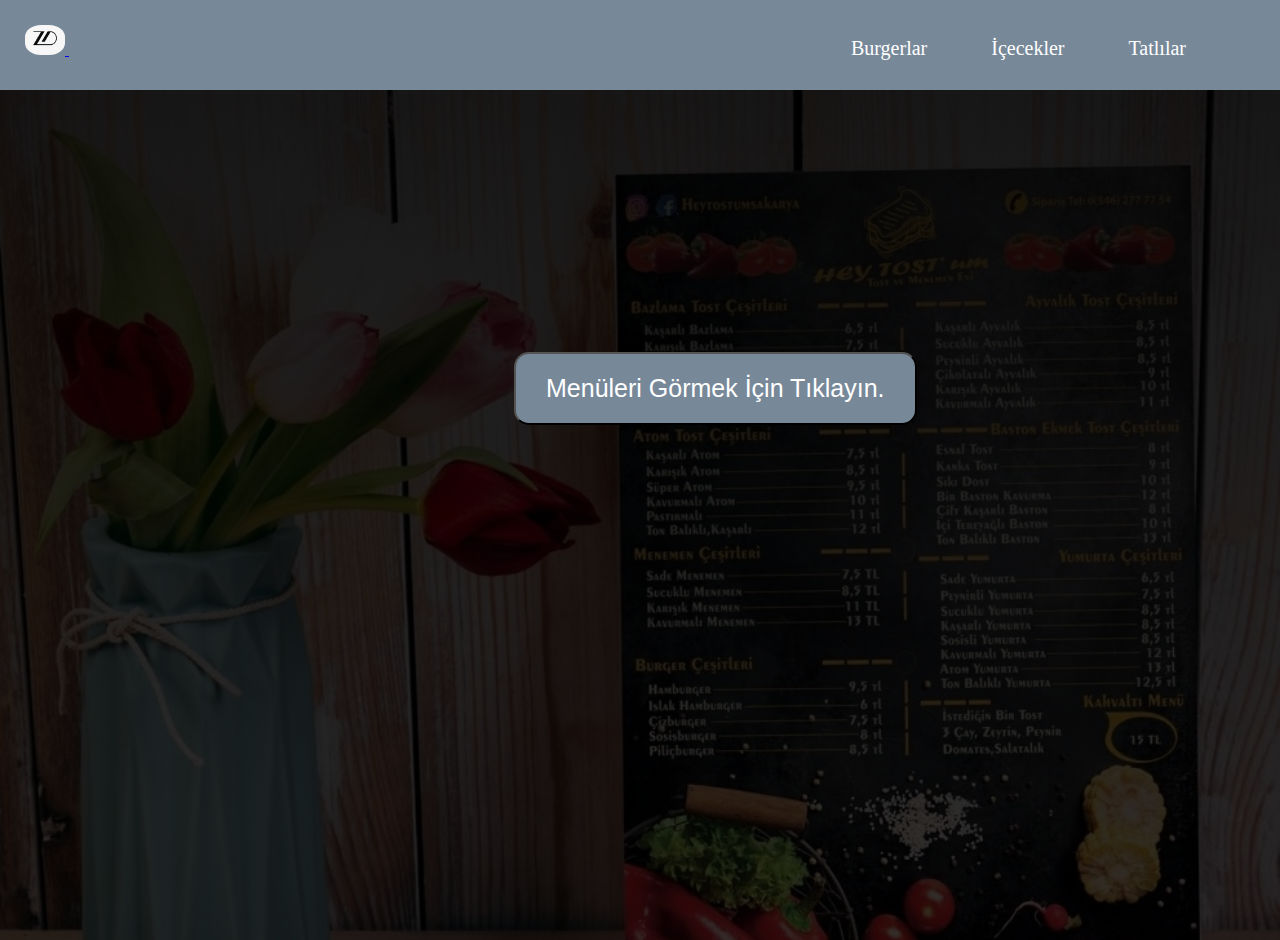
<file: index.html>
<!DOCTYPE html>
<html lang="en">
<head>
    <meta charset="UTF-8">
    <meta name="viewport" content="width=device-width, initial-scale=1.0">
    <title>ZD CAFE</title>
    <link rel="stylesheet" href="style.css">
    <link rel="icon" href="images/favicon.jpg">
</head>
<body>
    <header>
        <a href="index.html">
            <img class="logo" src="images/favicon.jpg"/>
        </a>
        <nav>
            <ul>
                <li><a href="burger.html">Burgerlar</a></li>
                <li><a href="drinks.html">İçecekler</a></li>
                <li><a href="cakes.html">Tatlılar</a></li>
            </ul>
        </nav>
    </header>
    <main>
        <section id="section-1">
            <button class="btn-s1"><a href="menu.html">Menüleri Görmek İçin Tıklayın.</a></button>
        </section>
    </main>
</body>
</html>
</file>
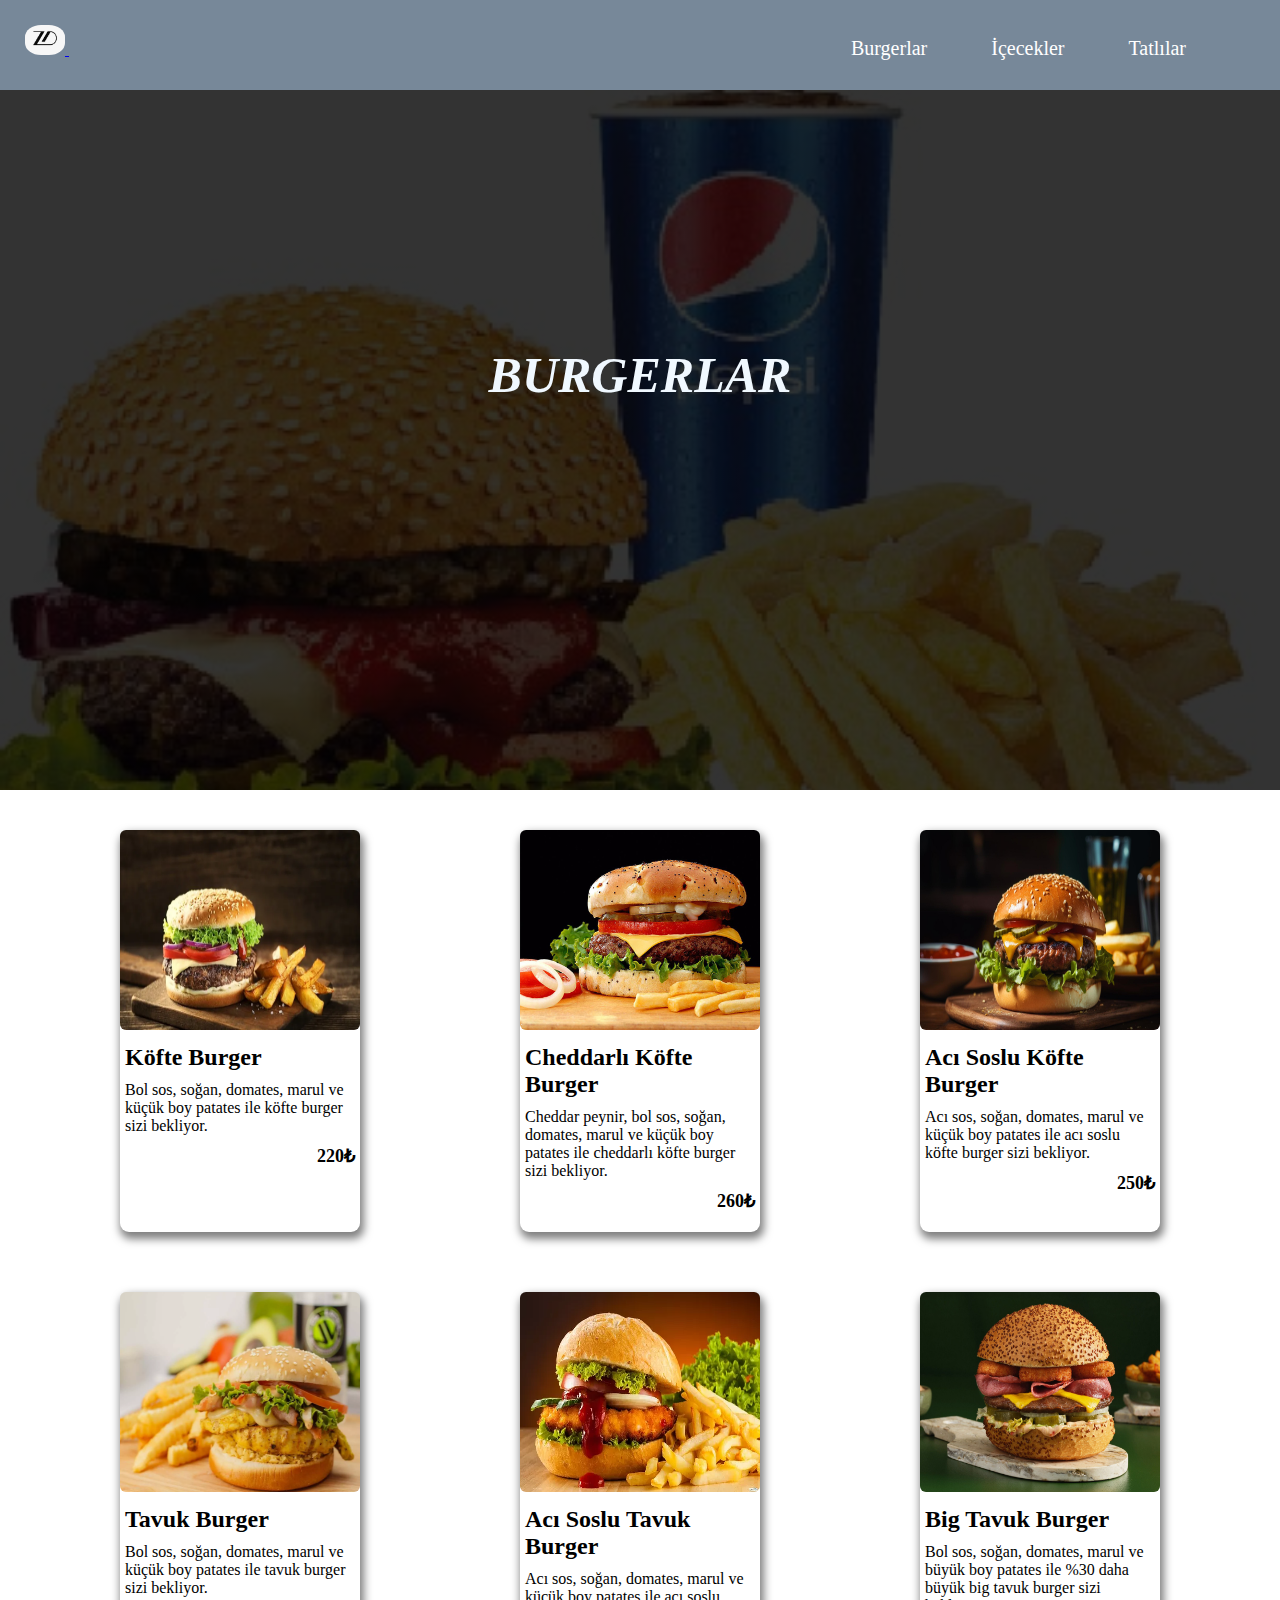
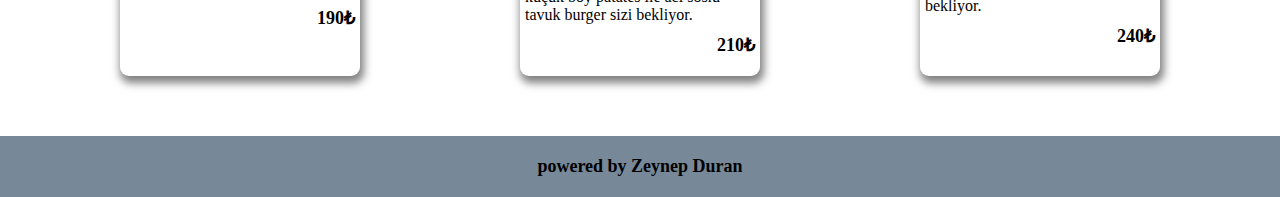
<file: burger.html>
<!DOCTYPE html>
<html lang="en">
<head>
    <meta charset="UTF-8">
    <meta name="viewport" content="width=device-width, initial-scale=1.0">
    <title>BURGERLAR</title>
    <link rel="stylesheet" href="style.css">
    <link rel="icon" href="images/favicon.jpg">
</head>
<body>
    <header>
        <a href="index.html">
            <img class="logo" src="images/favicon.jpg"/>
        </a>
        <nav>
            <ul>
                <li><a href="burger.html">Burgerlar</a></li>
                <li><a href="drinks.html">İçecekler</a></li>
                <li><a href="cakes.html">Tatlılar</a></li>
            </ul>
        </nav>
    </header>
    

    <main>

        <section id="burgers">
            <h1 class="bground-h1"><em>BURGERLAR</em></h1>
        </section>

        <!-- köfte burger-->

        <section id="section-2">
            <div class="card">
                <img src="images/hamburger-1.webp" alt="">
                <div class="container">
                    <h2>Köfte Burger</h2>
                    <p>Bol sos, soğan, domates, marul ve küçük boy patates ile köfte burger sizi bekliyor.</p>
                    <p class="price">220₺</p>
                </div>
            </div>
            <div class="card">
                <img src="images/hamburger-2.jpg" alt="">
                <div class="container">
                    <h2>Cheddarlı Köfte Burger</h2>
                    <p>Cheddar peynir, bol sos, soğan, domates, marul ve küçük boy patates ile cheddarlı köfte burger sizi 
                         bekliyor.</p>
                    <p class="price">260₺</p>
                </div>
            </div>
            <div class="card">
                <img src="images/hamburger-3.jpg" alt="">
                <div class="container">
                    <h2>Acı Soslu Köfte Burger</h2>
                    <p>Acı sos, soğan, domates, marul ve küçük boy patates ile acı soslu köfte burger sizi bekliyor.</p>
                    <p class="price">250₺</p>
                </div>
            </div>
        </section>


        <!--tavuk burger-->

        <section id="section-3">
            <div class="card">
                <img src="images/hamburger-4.webp" alt="">
                <div class="container">
                    <h2>Tavuk Burger</h2>
                    <p>Bol sos, soğan, domates, marul ve küçük boy patates ile tavuk burger sizi bekliyor.</p>
                    <p class="price">190₺</p>
                </div>
            </div>
            <div class="card">
                <img src="images/hamburger-5.webp" alt="">
                <div class="container">
                    <h2>Acı Soslu Tavuk Burger</h2>
                    <p>Acı sos, soğan, domates, marul ve küçük boy patates ile acı soslu tavuk burger sizi
                        bekliyor.</p>
                    <p class="price">210₺</p>
                </div>
            </div>
            <div class="card">
                <img src="images/hamburger-6.jpg" alt="">
                <div class="container">
                    <h2>Big Tavuk Burger</h2>
                    <p>Bol sos, soğan, domates, marul ve büyük boy patates ile %30 daha büyük big tavuk burger sizi bekliyor.</p>
                    <p class="price">240₺</p>
                </div>
            </div>
        </section>
    </main>


    <footer>   
        <p>powered by Zeynep Duran</p>
    </footer>
</body>
</html>
</file>
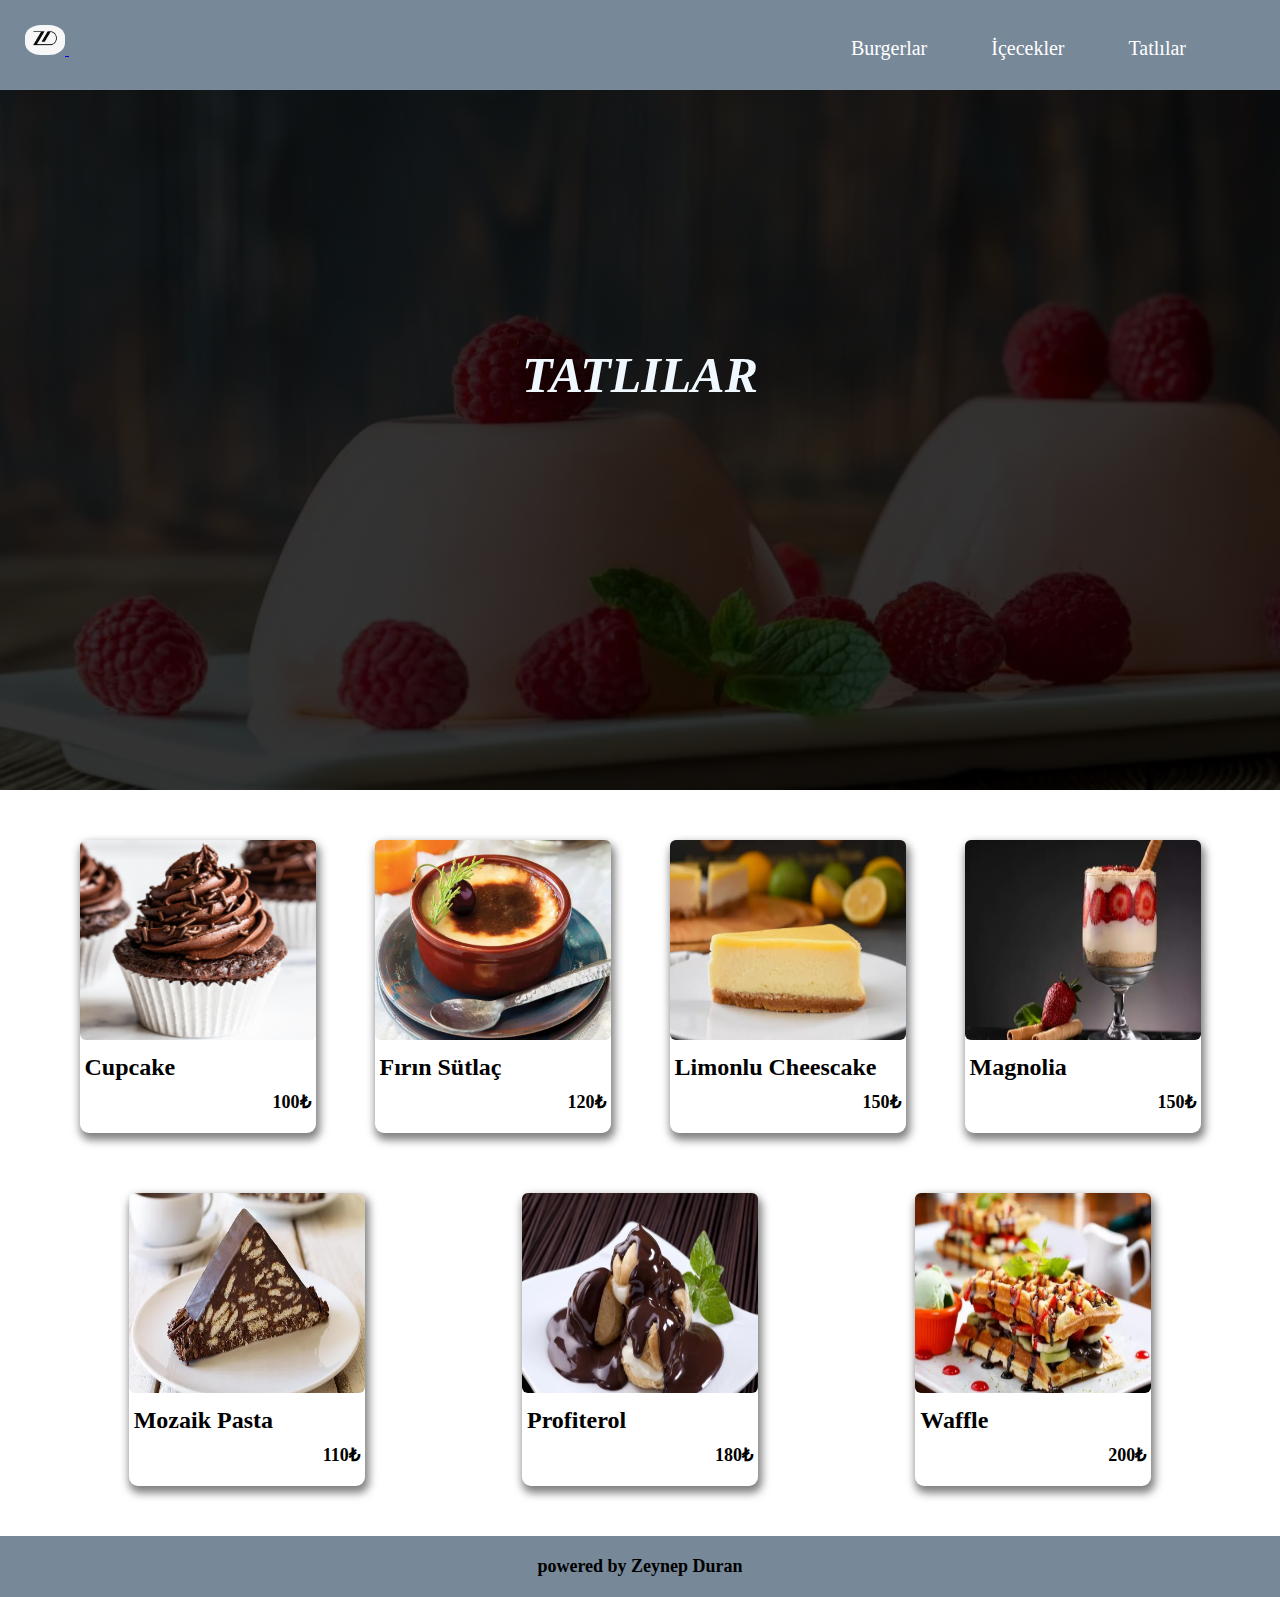
<file: cakes.html>
<!DOCTYPE html>
<html lang="en">
<head>
    <meta charset="UTF-8">
    <meta name="viewport" content="width=device-width, initial-scale=1.0">
    <title>TATLILAR</title>
    <link rel="stylesheet" href="style.css">
    <link rel="icon" href="images/favicon.jpg">
</head>
<body>
    <header>
        <a href="index.html">
            <img class="logo" src="images/favicon.jpg"/>
        </a>
        <nav>
            <ul>
                <li><a href="burger.html">Burgerlar</a></li>
                <li><a href="drinks.html">İçecekler</a></li>
                <li><a href="cakes.html">Tatlılar</a></li>
            </ul>
        </nav>
    </header>

    <main>
        <section id="cakes">
            <h1 class="bground-h1"><em>TATLILAR</em></h1>
        </section>


        <section class="section-5">
            <div class="card">
                <img src="images/cupcake.webp" alt="">
                <div class="container">
                    <h2>Cupcake <p class="price">100₺</p></h2>
                </div>
            </div>
            <div class="card">
                <img src="images/firin_sutlac.webp" alt="">
                <div class="container">
                    <h2>Fırın Sütlaç <p class="price">120₺</p></h2>
                </div>
            </div>
            <div class="card">
                <img src="images/limonlu-cheecake.webp" alt="">
                <div class="container">
                    <h2>Limonlu Cheescake <p class="price">150₺</p></h2>
                </div>
            </div>
            <div class="card">
                <img src="images/magnolia.webp" alt="">
                <div class="container">
                    <h2>Magnolia <p class="price">150₺</p></h2>
                </div>
            </div>
        </section>

        <section class="section-5">
            <div class="card">
                <img src="images/mozaik-pasta.webp" alt="">
                <div class="container">
                    <h2>Mozaik Pasta <p class="price">110₺</p></h2>
                </div>
            </div>
            <div class="card">
                <img src="images/profiterol.webp" alt="">
                <div class="container">
                    <h2>Profiterol <p class="price">180₺</p></h2>
                </div>
            </div>
            <div class="card">
                <img src="images/waffle.webp" alt="">
                <div class="container">
                    <h2>Waffle <p class="price">200₺</p></h2>
                </div>
            </div>
        </section>

        
    </main>


    <footer>   
        <p>powered by Zeynep Duran</p>
    </footer>

</body>
</file>
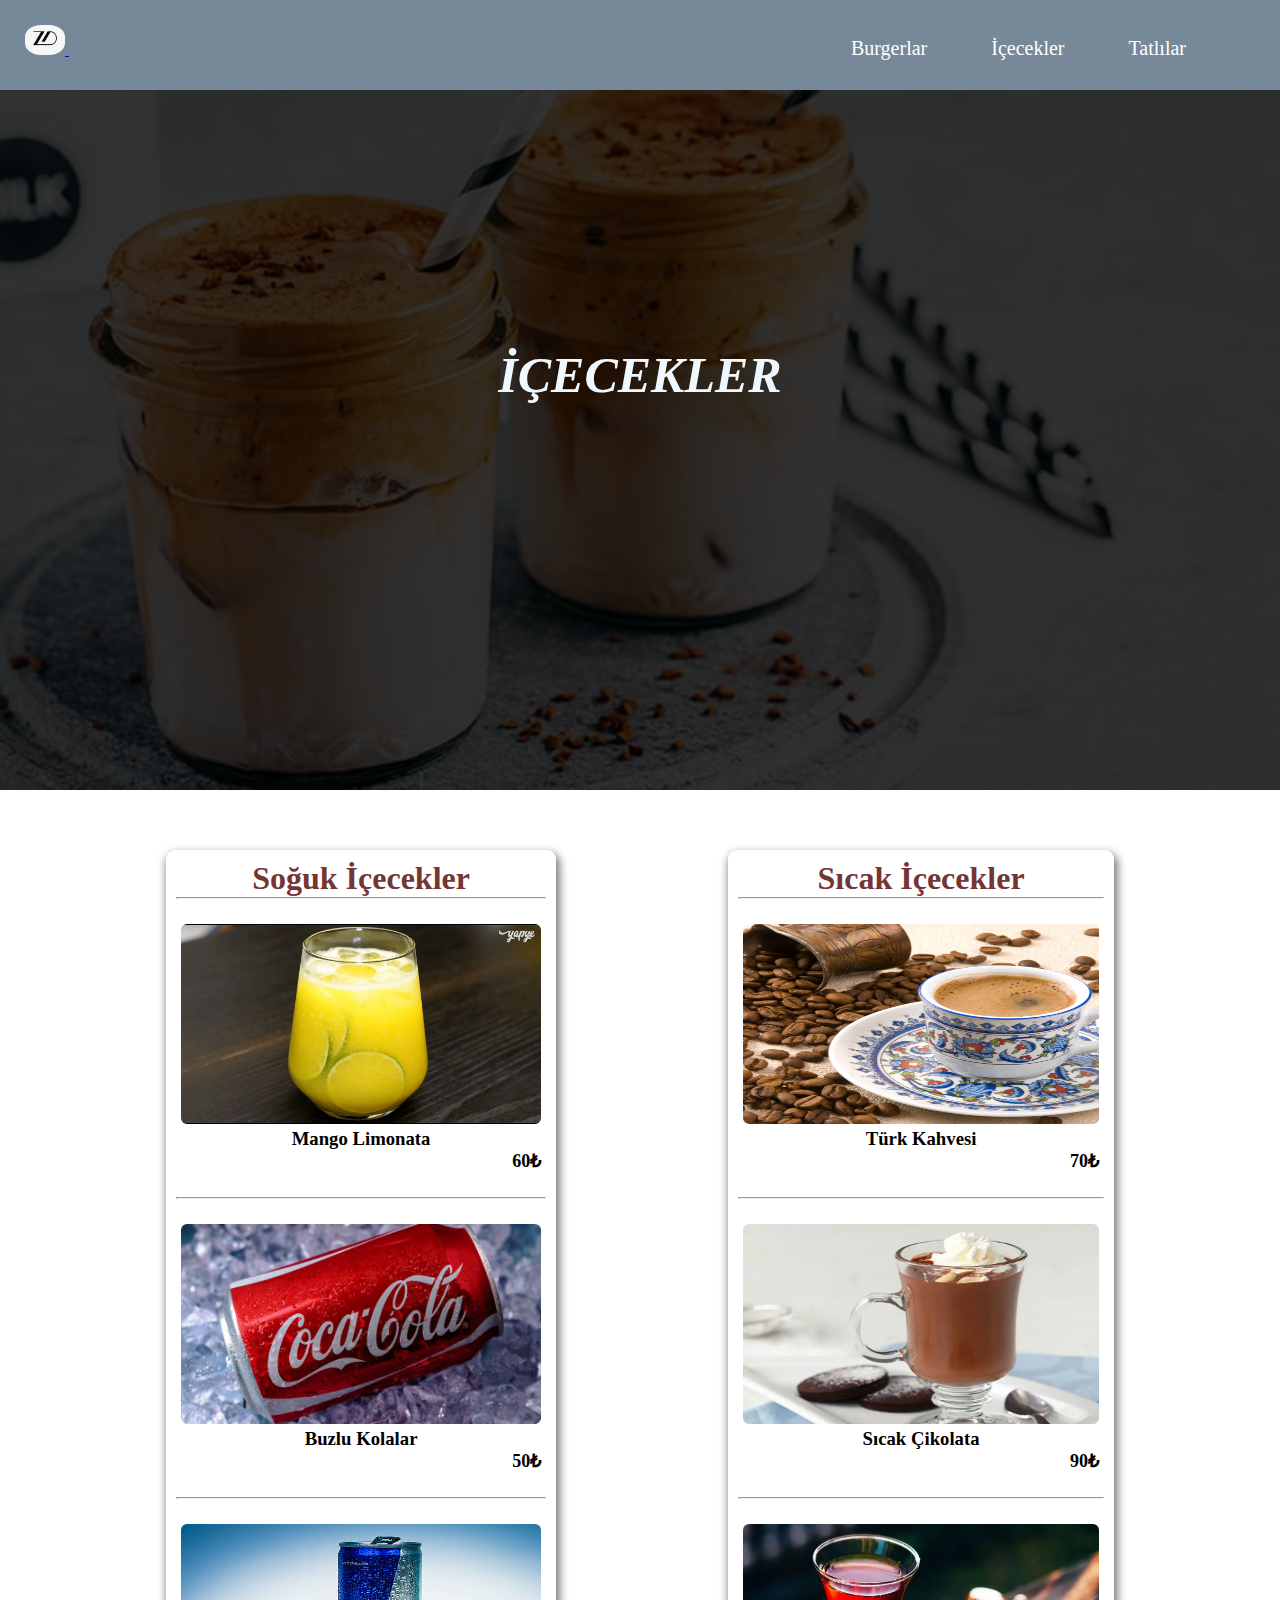
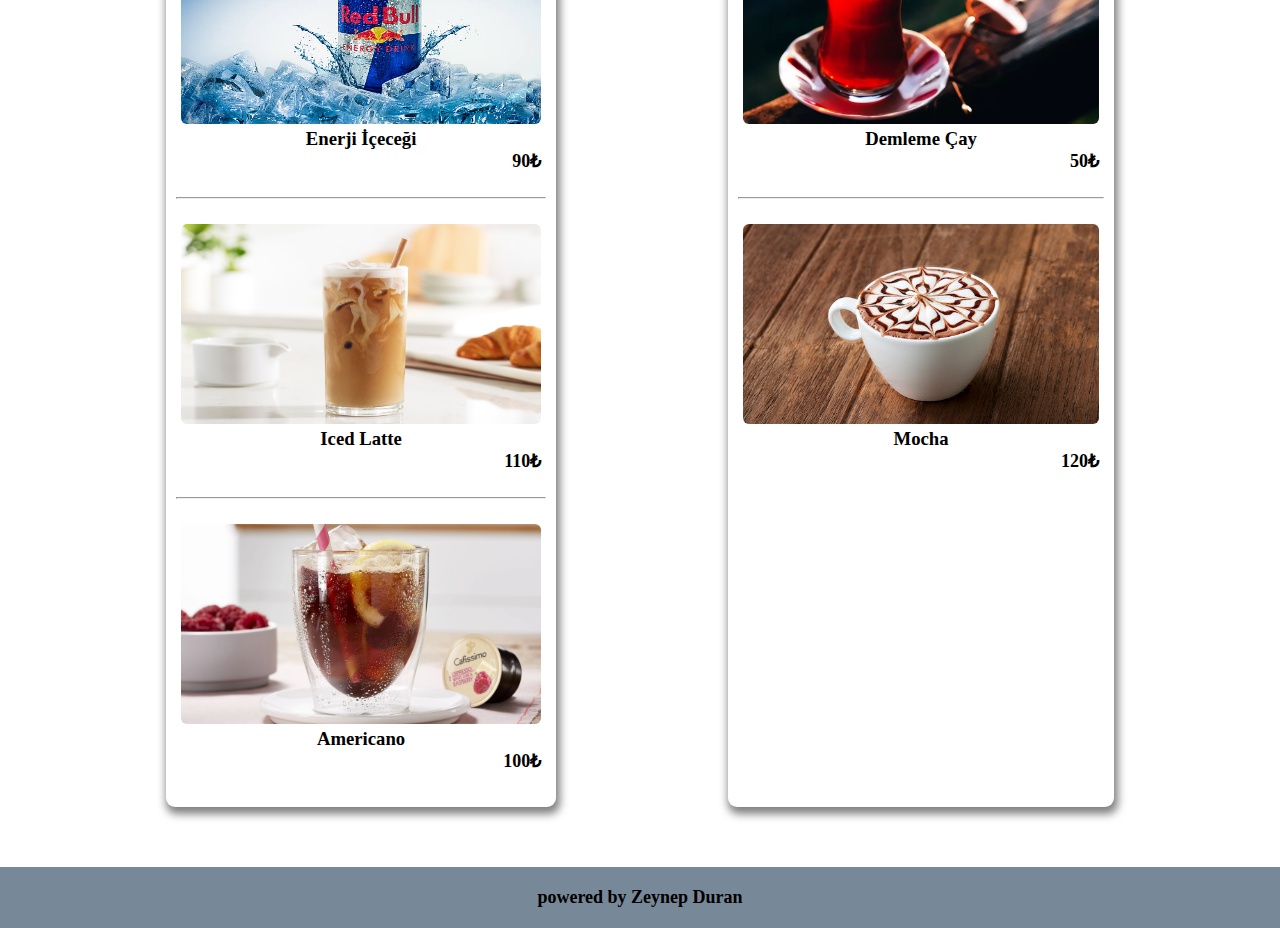
<file: drinks.html>
<!DOCTYPE html>
<html lang="en">
<head>
    <meta charset="UTF-8">
    <meta name="viewport" content="width=device-width, initial-scale=1.0">
    <title>İÇECEKLER</title>
    <link rel="stylesheet" href="style.css">
    <link rel="icon" href="images/favicon.jpg">
</head>
<body>
    <header>
        <a href="index.html">
            <img class="logo" src="images/favicon.jpg"/>
        </a>
        <nav>
            <ul>
                <li><a href="burger.html">Burgerlar</a></li>
                <li><a href="drinks.html">İçecekler</a></li>
                <li><a href="cakes.html">Tatlılar</a></li>
            </ul>
        </nav>
    </header>

    <main>

        <section id="drinks">
            <h1 class="bground-h1"><em>İÇECEKLER</em></h1>
        </section>


        <section class="section-4">

            <!--soğuk içecekler-->

            <div class="drinks">
                <h1 style="color: rgb(118, 53, 53);">Soğuk İçecekler</h1>
                <hr>
                <div class="sc4-card">
                    <img src="images/mangolimonata.jpg" alt="">
                    <h3>Mango Limonata <p class="price">60₺</p></h3>
                </div>
                <hr>
                <div class="sc4-card">
                    <img src="images/kola3.jpg" alt="">
                    <h3>Buzlu Kolalar <p class="price">50₺</p></h3>
                </div>
                <hr>
                <div class="sc4-card">
                    <img src="images/redbull.jpg" alt="">
                    <h3>Enerji İçeceği <p class="price">90₺</p></h3>
                </div>
                <hr>
                <div class="sc4-card">
                    <img src="images/Iced_Latte.jpg" alt="">
                    <h3>Iced Latte <p class="price">110₺</p></h3>
                </div>
                <hr>
                <div class="sc4-card">
                    <img src="images/americano.webp" alt="">
                    <h3>Americano <p class="price">100₺</p></h3>
                </div>
                
            </div>

            <!--sıcak içecekler-->

            <div class="drinks">
                <h1 style="color: rgb(118, 53, 53);">Sıcak İçecekler</h1>
                <hr>
                <div class="sc4-card">
                    <img src="images/turk-kahvesi.webp" alt="">
                    <h3>Türk Kahvesi <p class="price">70₺</p></h3>
                </div>
                <hr>
                <div class="sc4-card">
                    <img src="images/sicak-cikolata.webp" alt="">
                    <h3>Sıcak Çikolata <p class="price">90₺</p></h3>
                </div>
                <hr>
                <div class="sc4-card">
                    <img src="images/demleme-cay.webp" alt="">
                    <h3>Demleme Çay <p class="price">50₺</p></h3>
                </div>
                <hr>
                <div class="sc4-card">
                    <img src="images/mocha.jpg" alt="">
                    <h3>Mocha <p class="price">120₺</p></h3>
                </div>
            </div>
        </section>
    </main>

    <footer>   
        <p>powered by Zeynep Duran</p>
    </footer>

</body>
</file>
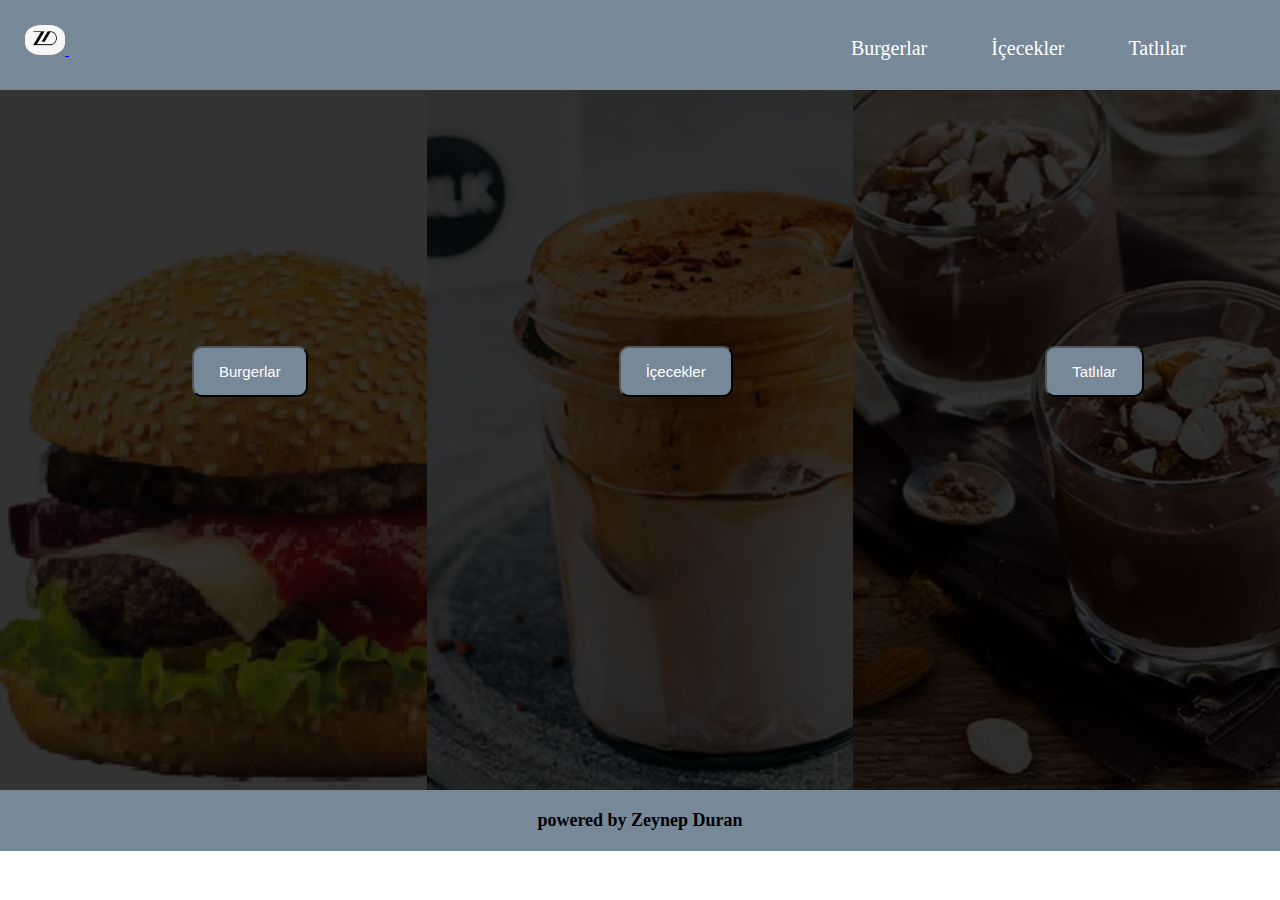
<file: menu.html>
<!DOCTYPE html>
<html lang="en">
    <head>
        <meta charset="UTF-8">
        <meta name="viewport" content="width=device-width, initial-scale=1.0">
        <title>BURGERLAR</title>
        <link rel="stylesheet" href="style.css">
        <link rel="icon" href="images/favicon.jpg">
    </head>
    <body>
        <header>
            <a href="index.html">
                <img class="logo" src="images/favicon.jpg"/>
            </a>
            <nav>
                <ul>
                    <li><a href="burger.html">Burgerlar</a></li>
                    <li><a href="drinks.html">İçecekler</a></li>
                    <li><a href="cakes.html">Tatlılar</a></li>
                </ul>
            </nav>
        </header>
        
    
    <main>
        <section>
            <div class="section-6">
                <div class="sc6-1">
                    <button class="btn"><a href="burger.html">Burgerlar</a></button>
                </div>
                <div class="sc6-2">
                    <button class="btn"><a href="drinks.html">İçecekler</a></button>
                </div>
                <div class="sc6-3">
                    <button class="btn"><a href="cakes.html">Tatlılar</a></button>
                </div>
            </div>
           
        </section>
    </main>

    <footer>   
        <p>powered by Zeynep Duran</p>
    </footer>
</body>
</file>
<file: style.css>
* {
    padding: 0;
    margin: 0;
    box-sizing: border-box;
}

header{
    background-color: lightslategray;
    padding: 20px 15px;
}

nav{
    display: inline-block;
    width: calc(100% - 103px);
    text-align: right;
    justify-content: space-around;
}

nav ul{
    list-style-type: none;
}

nav ul li{
    display: inline-block;
    padding: 10px 20px;
}

.logo{
    width: 40px;
    height: 30px;
    border-radius: 40%;
    margin-left: 10px;
    margin-top: 5px;
}

nav ul li a{
    text-decoration: none;
    color: white;
    font-size: 20px;
    padding: 10px;
    transition: 0.5s;
}

nav ul li a:hover{
    background-color: white;
    color: brown;
}

#section-1{
    background-image: linear-gradient(rgba(0,0,0,0.9), rgba(0,0,0,0.8)), url(images/background-menu.jpg); 
    background-repeat: no-repeat;
    background-position: top;
    padding: 10px;
    width: 100%;
    height: 850px;
    background-size: cover;
}

.btn-s1{
    margin-left: 40%;
    margin-top: 20%;
    padding: 20px;
    font-size: 25px;
    background-color: lightslategray;
    border-radius: 15px;
    
}

.btn-s1 a{
    color: white;
    text-decoration: none;
    padding: 10px;
    transition: 0.5s;
}

.btn-s1 a:hover{
    background-color: white;
    color: brown;
}

#section-2{
    display: flex;
    justify-content: space-around;
    margin: 40px;
}

.card{
    width: 20%;
    box-shadow: 2px 5px 9px 2px rgba(0, 0, 0, 0.5);
    border-radius: 9px;
}

.card:hover{
    opacity: 0.5;
}

.container{
    padding: 10px 5px;
    font-size: 16px;
}

.container p{
    margin: 10px 0;
}

img{
    border-radius: 6px;
    width: 100%;
    height: 200px;
}

#section-3{
    display: flex;
    justify-content: space-around;
    margin: 60px 40px;
}

footer{
    text-align: center;
    background-color: lightslategray;
    padding: 20px 0;
    font-size: 18px;
    font-weight: bolder;
}

.section-4{
    display: flex;
    justify-content: space-around;
    margin: 60px 40px;
    padding: 0 40px;
    text-align: center;  
}

.drinks{
    padding: 10px;
    box-shadow: 2px 5px 9px 2px rgba(0, 0, 0, 0.5);
    border-radius: 9px;
}

.sc4-card{
    padding: 25px 5px;
}

.sc4-card:hover{
    opacity: 0.5;
}

.section-5{
    display: flex;
    justify-content: space-around;
    margin: 40px;
    padding: 10px;
}

.price{
    text-align: right;
    font-weight: bolder;
    font-size: 18px;
}

#cakes{
    background-image: linear-gradient(rgba(0,0,0,0.8), rgba(0,0,0,0.8)), url(images/background-cake.webp); 
    background-repeat: no-repeat;
    height: 700px;
    background-size: cover;
}

.bground-h1{
    text-align: center;
    color: aliceblue;
    font-family: Copperplate, Papyrus, fantasy;
    font-size: 50px;
    padding: 20%;
}

#drinks{
    background-image: linear-gradient(rgba(0,0,0,0.8), rgba(0,0,0,0.8)), url(images/background-drink.webp); 
    background-repeat: no-repeat;
    height: 700px;
    background-size: cover;
}

#burgers{
    background-image: linear-gradient(rgba(0,0,0,0.8), rgba(0,0,0,0.8)), url(images/background-burger.jpg); 
    background-repeat: no-repeat;
    height: 700px;
    background-size: cover;
}

.section-6{
    display: flex;
    height: auto;
    width: 100%;
}

.sc6-1{
    background-image: linear-gradient(rgba(0,0,0,0.8), rgba(0,0,0,0.8)), url(images/background-burger.jpg); 
    background-repeat: no-repeat;
    height: 700px;
    width: 100%;
    background-size: cover;
}

.sc6-2{
    background-image: linear-gradient(rgba(0,0,0,0.8), rgba(0,0,0,0.8)), url(images/background-drink.webp); 
    background-repeat: no-repeat;
    height: 700px;
    width: 100%;
    background-size: cover;
}

.sc6-3{
    background-image: linear-gradient(rgba(0,0,0,0.8), rgba(0,0,0,0.8)), url(images/background-cake2.webp); 
    background-repeat: no-repeat;
    height: 700px;
    width: 100%;
    background-size: cover;
}

.btn{
    margin-left: 45%;
    margin-top: 60%;
    padding: 15px;
    font-size: 15px;
    background-color: lightslategray;
    border-radius: 10px;
}

.btn a{
    color: white;
    text-decoration: none;
    padding: 10px;
}

.btn a:hover{
    background-color: white;
    color: brown;
}

@media  screen and (max-width: 768px) {
    header{
        display: flex;
        flex-direction: row;
        gap: 1rem;
    }
    nav{
        width: 100%;
    }
    nav ul{
        display: flex;
    }
    nav ul li a{
        display: flex;
        padding:  0;
        margin: 0 ;
    }
    .btn-s1{
        text-align: center;
        font-size: 15px;
        margin-top: 50%;
        margin-left: 20%;
    }
    .btn{
        text-align: center;
        font-size: 15px;
        margin-top: 100%;
        margin-left: 10%;
    }
    .sc6-1{
        background-size: auto;
        background-position: 10%;
        
    }
    .sc6-2{
        background-size: auto;
        background-position: 20%;
        
    }
    .sc6-3{
        background-size: auto;
        background-position: 10%;
        
    }
    #burgers{
        background-size: auto;
        height: 400px;
    }
    .bground-h1{
        font-size: 30px;
        padding-top: 40%;
    }
    #section-2{
        margin: 20px 5px;
    }
    .card{
        width: 30%;
    }
    #section-3{
        margin: 20px 5px;
    }
    .card img{
        height: 30%;
    }
    .container{
        padding-bottom: 40%;
    }
    .container h2{
        padding: 0;
        font-size: 18px;
    }
    #drinks{
        background-size: auto;
        height: 400px;
    }
    .drinks{
        padding: 0;
    }
    .sc4-card{
        padding: 20%;
        font-size: 16px;
    }
    .drinks img{
        height: 100px;
        width: 100%;
    }
    #cakes{
        background-size: auto;
        height: 400px;
    }
    .section-5{
        margin: 4% 2%;
        padding: 5px;
    }
}
</file>
